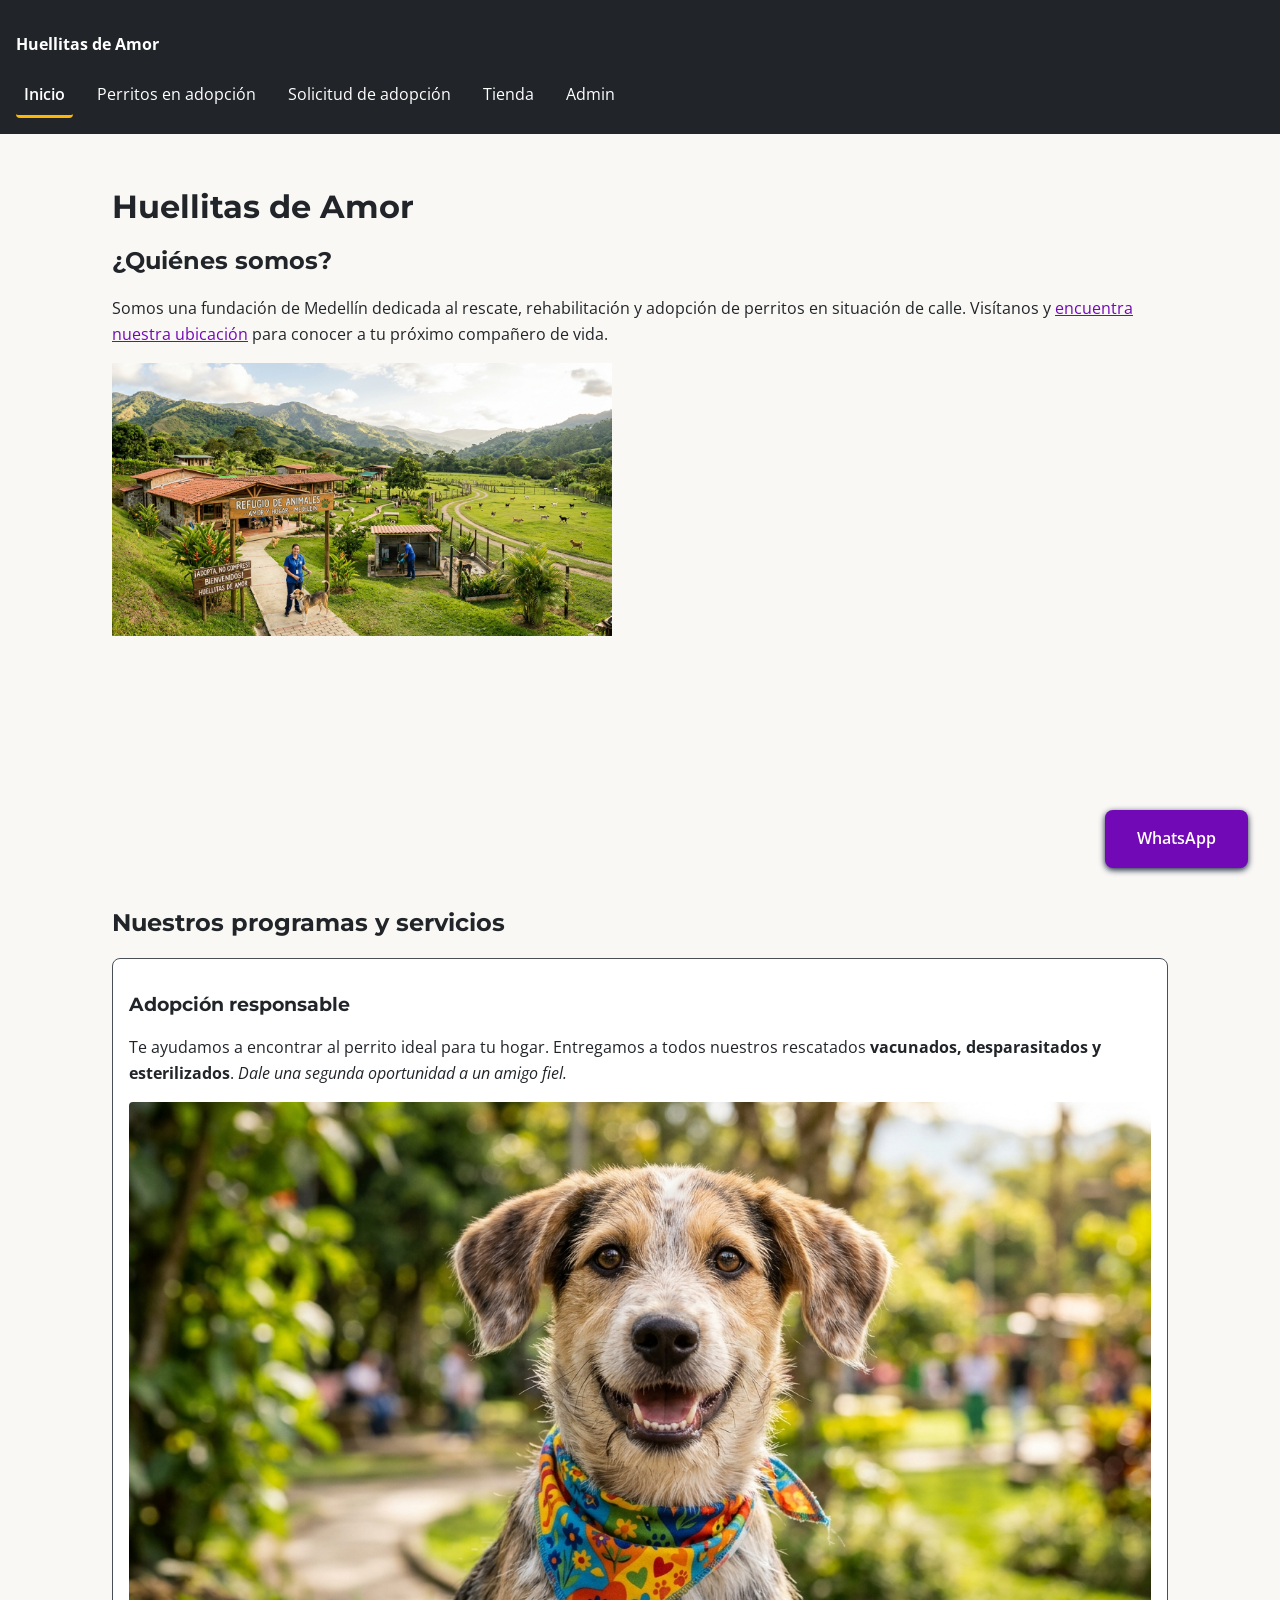
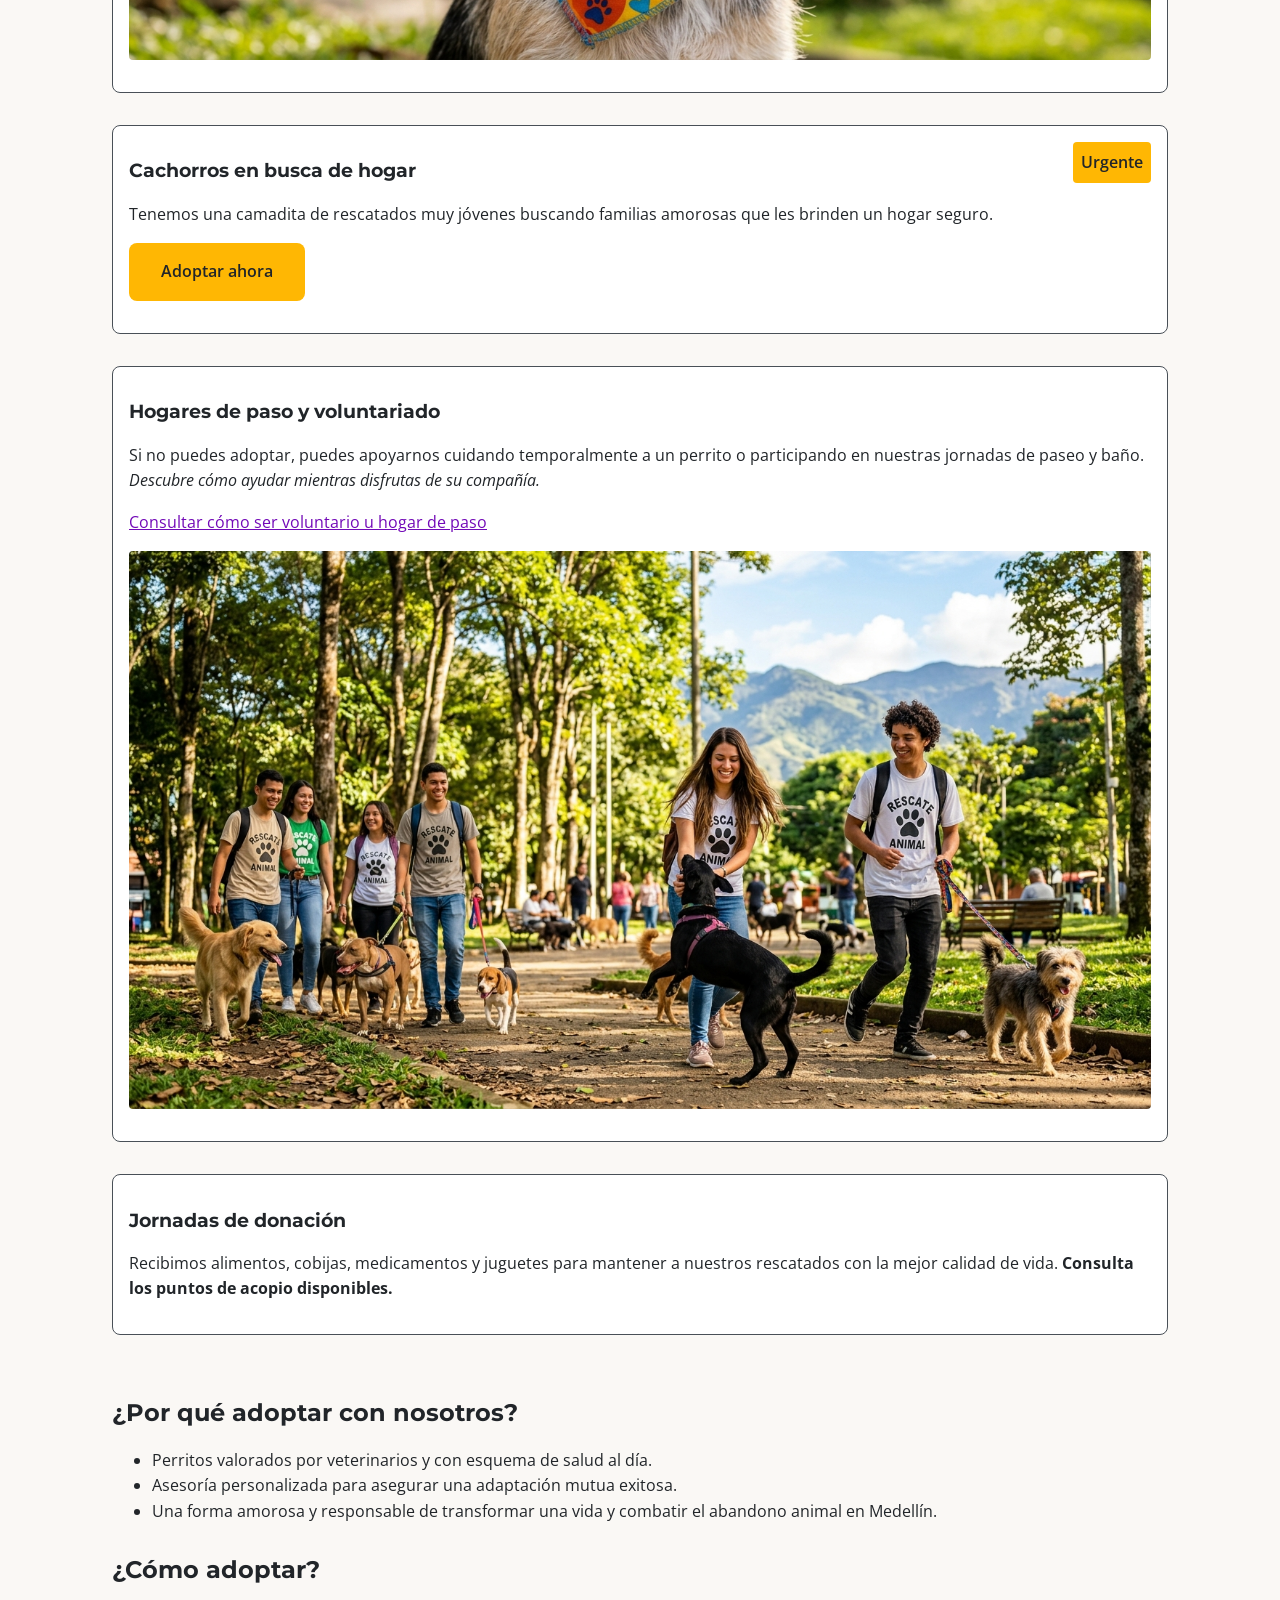
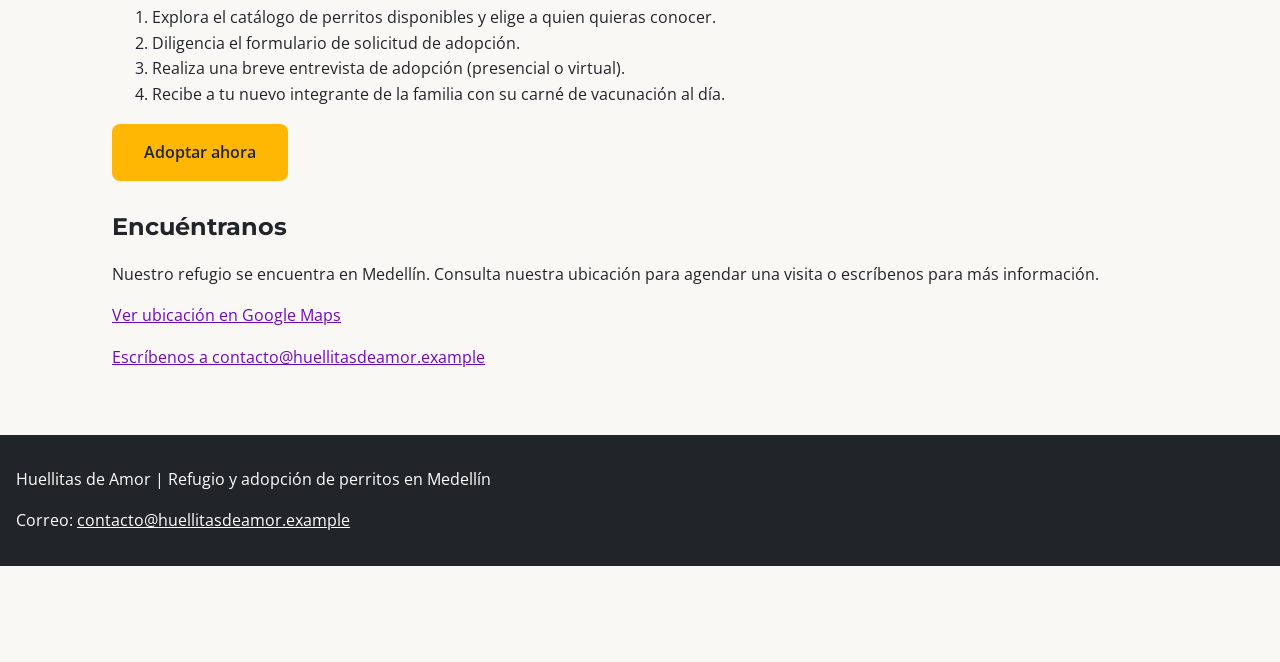
<file: Proyecto_final-main/frontend/index.html>
<!DOCTYPE html>
<html lang="es">
<head>
    <meta charset="UTF-8">
    <meta name="viewport" content="width=device-width, initial-scale=1.0">
    <meta name="description" content="Huellitas de Amor es un refugio en Medellín dedicado a la adopción y rescate de perritos. ¡Encuentra a tu nuevo amigo peludo hoy!">
    <title>Huellitas de Amor | Adopción de perritos en Medellín</title>

    <link rel="preconnect" href="https://fonts.googleapis.com">
    <link rel="preconnect" href="https://fonts.gstatic.com" crossorigin>
    <link href="https://fonts.googleapis.com/css2?family=Montserrat:wght@700&family=Open+Sans:wght@400;600&display=swap" rel="stylesheet">
    <link rel="stylesheet" href="css/styles.css">
</head>
<body>

    <header>
        <p><strong>Huellitas de Amor</strong></p>
        <nav aria-label="Navegación principal">
            <ul id="menu">
                <li><a href="index.html" class="activo" aria-current="page">Inicio</a></li>
                <li><a href="paginas/perritos.html">Perritos en adopción</a></li>
                <li><a href="paginas/adopcion.html">Solicitud de adopción</a></li>
                <li><a href="paginas/tienda.html">Tienda</a></li>
                <li><a href="paginas/login.html">Admin</a></li>
            </ul>
        </nav>
    </header>

    <main>
        <h1>Huellitas de Amor</h1>

        <section class="portada">
            <h2>¿Quiénes somos?</h2>
            <p>Somos una fundación de Medellín dedicada al rescate, rehabilitación y adopción de perritos en situación de calle. Visítanos y <a href="#encuentran">encuentra nuestra ubicación</a> para conocer a tu próximo compañero de vida.</p>

            <img src="img/portada.jpg"
                 alt="Perritos felices rescatados en el refugio Huellitas de Amor"
                 width="500">
        </section>

        <section>
            <h2>Nuestros programas y servicios</h2>

            <article class="tarjeta-servicio">
                <h3>Adopción responsable</h3>
                <p>Te ayudamos a encontrar al perrito ideal para tu hogar. Entregamos a todos nuestros rescatados <strong>vacunados, desparasitados y esterilizados</strong>. <em>Dale una segunda oportunidad a un amigo fiel.</em></p>

                <img src="img/perrito-adopcion.jpg"
                     alt="Perrito mestizo sonriendo listo para ser adoptado"
                     width="400">
            </article>

            <article class="tarjeta-servicio">
                <span class="etiqueta-nuevo">Urgente</span>

                <h3>Cachorros en busca de hogar</h3>

                <p>Tenemos una camadita de rescatados muy jóvenes buscando familias amorosas que les brinden un hogar seguro.</p>

                <p><a href="paginas/adopcion.html" class="btn-cta">Adoptar ahora</a></p>
            </article>

            <article class="tarjeta-servicio">
                <h3>Hogares de paso y voluntariado</h3>
                <p>Si no puedes adoptar, puedes apoyarnos cuidando temporalmente a un perrito o participando en nuestras jornadas de paseo y baño. <em>Descubre cómo ayudar mientras disfrutas de su compañía.</em></p>

                <p><a href="paginas/perritos.html#voluntariado">Consultar cómo ser voluntario u hogar de paso</a></p>

                <img src="img/voluntarios.jpg"
                     alt="Voluntarios paseando y jugando con perritos en un parque"
                     width="400">
            </article>

            <article class="tarjeta-servicio">
                <h3>Jornadas de donación</h3>
                <p>Recibimos alimentos, cobijas, medicamentos y juguetes para mantener a nuestros rescatados con la mejor calidad de vida. <strong>Consulta los puntos de acopio disponibles.</strong></p>
            </article>
        </section>

        <section>
            <h2>¿Por qué adoptar con nosotros?</h2>
            <ul>
                <li>Perritos valorados por veterinarios y con esquema de salud al día.</li>
                <li>Asesoría personalizada para asegurar una adaptación mutua exitosa.</li>
                <li>Una forma amorosa y responsable de transformar una vida y combatir el abandono animal en Medellín.</li>
            </ul>
        </section>

        <section>
            <h2>¿Cómo adoptar?</h2>
            <ol>
                <li>Explora el catálogo de perritos disponibles y elige a quien quieras conocer.</li>
                <li>Diligencia el formulario de solicitud de adopción.</li>
                <li>Realiza una breve entrevista de adopción (presencial o virtual).</li>
                <li>Recibe a tu nuevo integrante de la familia con su carné de vacunación al día.</li>
            </ol>
            <p><a href="paginas/adopcion.html" class="btn-cta">Adoptar ahora</a></p>
        </section>

        <section>
            <h2 id="encuentran">Encuéntranos</h2>
            <p>Nuestro refugio se encuentra en Medellín. Consulta nuestra ubicación para agendar una visita o escríbenos para más información.</p>

            <p>
                <a href="https://www.google.com/maps/search/?api=1&amp;query=Medellin%2C+Colombia"
                   target="_blank"
                   rel="noopener noreferrer">Ver ubicación en Google Maps</a>
            </p>

            <p><a href="mailto:contacto@huellitasdeamor.example">Escríbenos a contacto@huellitasdeamor.example</a></p>
        </section>
    </main>

    <footer>
        <p>Huellitas de Amor | Refugio y adopción de perritos en Medellín</p>
        <p>Correo: <a href="mailto:contacto@huellitasdeamor.example">contacto@huellitasdeamor.example</a></p>
    </footer>

    <a
    class="whatsapp-fijo"
    href="https://wa.me/573114231400"
    target="_blank"
    rel="noopener noreferrer"
    aria-label="Contactar por WhatsApp, se abre en otra pestaña">
    WhatsApp
    </a>

    <script src="js/main.js"></script>
</body>
</html>
</file>
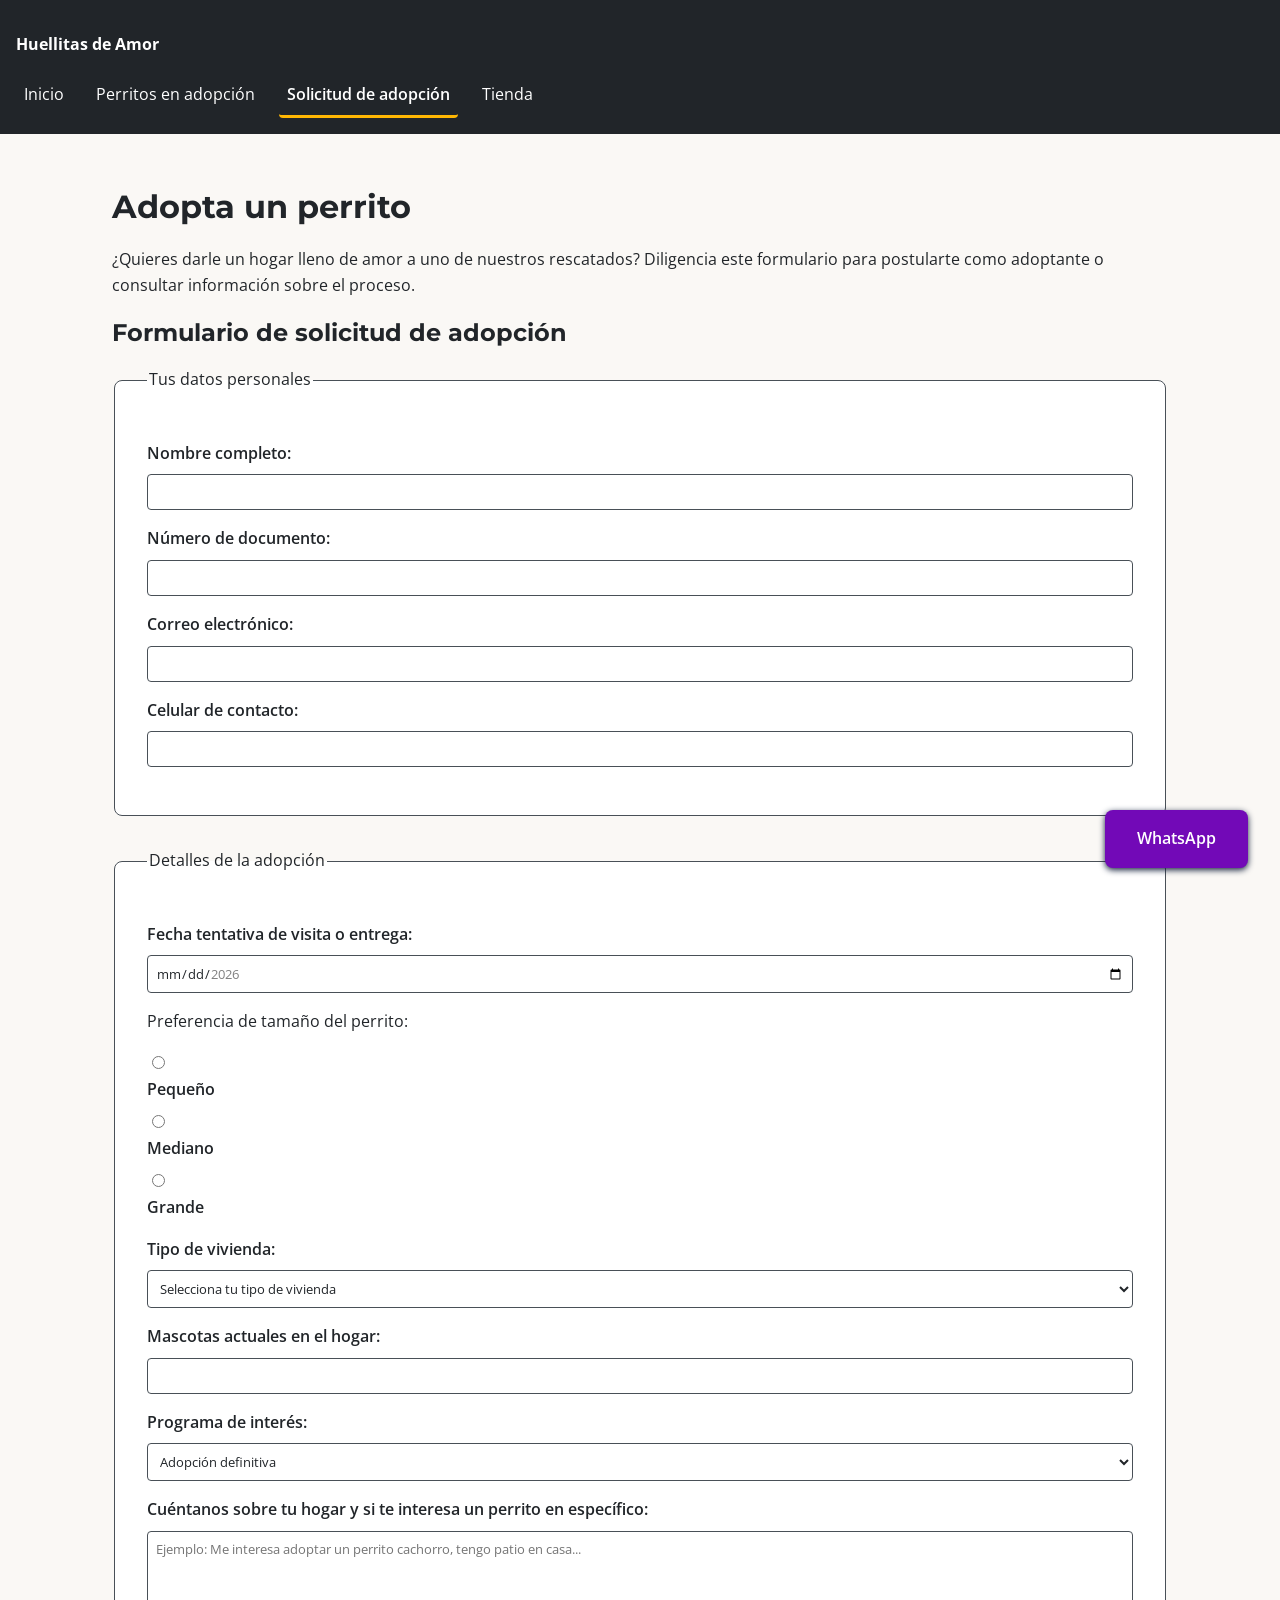
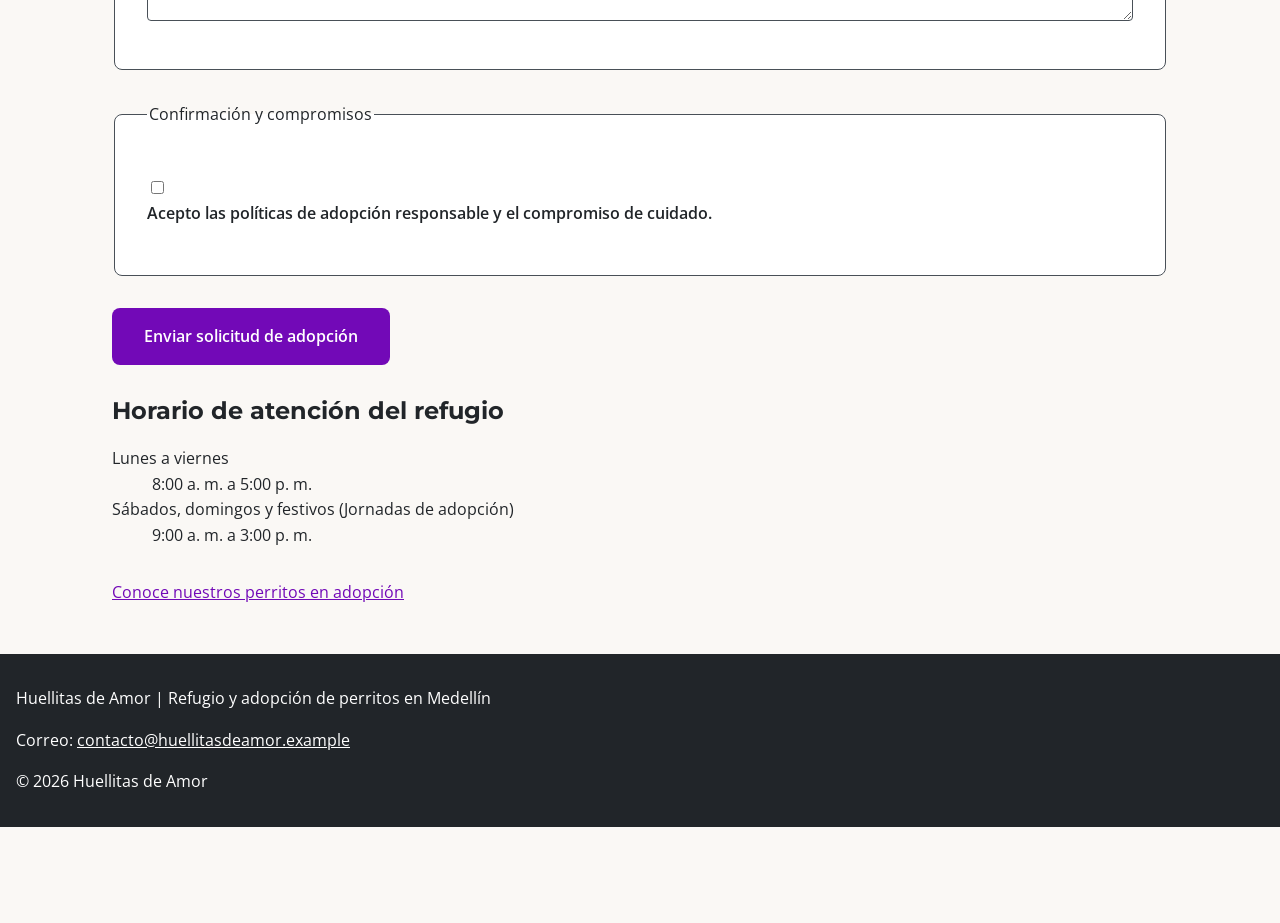
<file: Proyecto_final-main/frontend/paginas/adopcion.html>
<!DOCTYPE html>
<html lang="es">
<head>
    <meta charset="UTF-8">
    <meta name="viewport" content="width=device-width, initial-scale=1.0">
    <meta name="description" content="Diligencia el formulario de solicitud para adoptar un perrito en Huellitas de Amor en Medellín y conoce nuestros horarios de atención.">
    <title>Solicitud de Adopción | Huellitas de Amor</title>

    <link rel="preconnect" href="https://fonts.googleapis.com">
    <link rel="preconnect" href="https://fonts.gstatic.com" crossorigin>
    <link href="https://fonts.googleapis.com/css2?family=Montserrat:wght@700&family=Open+Sans:wght@400;600&display=swap" rel="stylesheet">
    <link rel="stylesheet" href="../css/styles.css">
</head>

<body>

    <header>
        <p><strong>Huellitas de Amor</strong></p>

        <nav aria-label="Navegación principal">
            <ul id="menu">
                <li><a href="../index.html">Inicio</a></li>
                <li><a href="perritos.html">Perritos en adopción</a></li>
                <li><a href="adopcion.html" class="activo" aria-current="page">Solicitud de adopción</a></li>
                <li><a href="tienda.html">Tienda</a></li>
            </ul>
        </nav>
    </header>

    <main>
        <h1>Adopta un perrito</h1>

        <p>¿Quieres darle un hogar lleno de amor a uno de nuestros rescatados? Diligencia este formulario para postularte como adoptante o consultar información sobre el proceso.</p>

        <section>
            <h2>Formulario de solicitud de adopción</h2>

            <form action="adopcion.html" method="post">

                <fieldset>
                    <legend>Tus datos personales</legend>

                    <p>
                        <label for="nombre">Nombre completo:</label>
                        <input type="text" id="nombre" name="nombre"
                            minlength="3" required>
                    </p>

                    <p>
                        <label for="documento">Número de documento:</label>
                        <input type="text" id="documento" name="documento"
                            pattern="[0-9]{6,10}"
                            title="Ingresa entre 6 y 10 números, sin puntos ni espacios."
                            required>
                    </p>

                    <p>
                        <label for="correo">Correo electrónico:</label>
                        <input type="email" id="correo" name="correo"
                            required>
                    </p>

                    <p>
                        <label for="celular">Celular de contacto:</label>
                        <input type="tel" id="celular" name="celular"
                            pattern="3[0-9]{9}"
                            title="Ingresa 10 dígitos y comienza por 3. Ejemplo: 3001234567."
                            required>
                    </p>
                </fieldset>

                <fieldset>
                    <legend>Detalles de la adopción</legend>

                    <p>
                        <label for="fecha">Fecha tentativa de visita o entrega:</label>
                        <input type="date" id="fecha" name="fecha"
                            min="2026-11-01"
                            max="2026-12-31"
                            required>
                    </p>

                    <p>Preferencia de tamaño del perrito:</p>

                    <input type="radio" id="pequeno" name="tamano"
                        value="pequeno" required>
                    <label for="pequeno">Pequeño</label>

                    <input type="radio" id="mediano" name="tamano"
                        value="mediano">
                    <label for="mediano">Mediano</label>

                    <input type="radio" id="grande" name="tamano"
                        value="grande">
                    <label for="grande">Grande</label>

                    <p>
                        <label for="tipo_vivienda">Tipo de vivienda:</label>
                        <select id="tipo_vivienda" name="tipo_vivienda" required>
                            <option value="">Selecciona tu tipo de vivienda</option>
                            <option value="apartamento">Apartamento</option>
                            <option value="casa">Casa con patio/jardín</option>
                            <option value="finca">Finca / Casa campestre</option>
                        </select>
                    </p>

                    <p>
                        <label for="cantidad_mascotas">Mascotas actuales en el hogar:</label>
                        <input type="number" id="cantidad_mascotas" name="cantidad_mascotas"
                            min="0" max="6" step="1" required>
                    </p>

                    <p>
                        <label for="programa">Programa de interés:</label>
                        <select id="programa" name="programa" required>
                            <option value="adopcion_definitiva">Adopción definitiva</option>
                            <option value="hogar_paso">Hogar de paso (temporal)</option>
                            <option value="voluntariado">Voluntariado de paseos/cuidados</option>
                            <option value="padrino">Padrino de manutención</option>
                        </select>
                    </p>

                    <p>
                        <label for="comentarios">Cuéntanos sobre tu hogar y si te interesa un perrito en específico:</label>
                        <textarea id="comentarios" name="comentarios"
                            rows="4" cols="40"
                            maxlength="300"
                            placeholder="Ejemplo: Me interesa adoptar un perrito cachorro, tengo patio en casa..."></textarea>
                    </p>
                </fieldset>

                <fieldset>
                    <legend>Confirmación y compromisos</legend>

                    <p>
                        <input type="checkbox" id="politicas"
                            name="politicas" value="aceptadas" required>
                        <label for="politicas">
                            Acepto las políticas de adopción responsable y el compromiso de cuidado.
                        </label>
                    </p>
                </fieldset>

                <button type="submit">Enviar solicitud de adopción</button>

            </form>

        </section>

        <section>
            <h2>Horario de atención del refugio</h2>

            <dl>
                <dt>Lunes a viernes</dt>
                <dd>8:00 a. m. a 5:00 p. m.</dd>

                <dt>Sábados, domingos y festivos (Jornadas de adopción)</dt>
                <dd>9:00 a. m. a 3:00 p. m.</dd>
            </dl>
        </section>

        <p><a href="perritos.html">Conoce nuestros perritos en adopción</a></p>
    </main>

    <footer>
        <p>Huellitas de Amor | Refugio y adopción de perritos en Medellín</p>
        <p>Correo: <a href="mailto:contacto@huellitasdeamor.example">contacto@huellitasdeamor.example</a></p>
        <p>© 2026 Huellitas de Amor</p>
    </footer>

    <a
    class="whatsapp-fijo"
    href="https://wa.me/573114231400"
    target="_blank"
    rel="noopener noreferrer"
    aria-label="Contactar por WhatsApp, se abre en otra pestaña">
    WhatsApp
    </a>
    
    <script src="../js/main.js"></script>
</body>
</html>
</file>
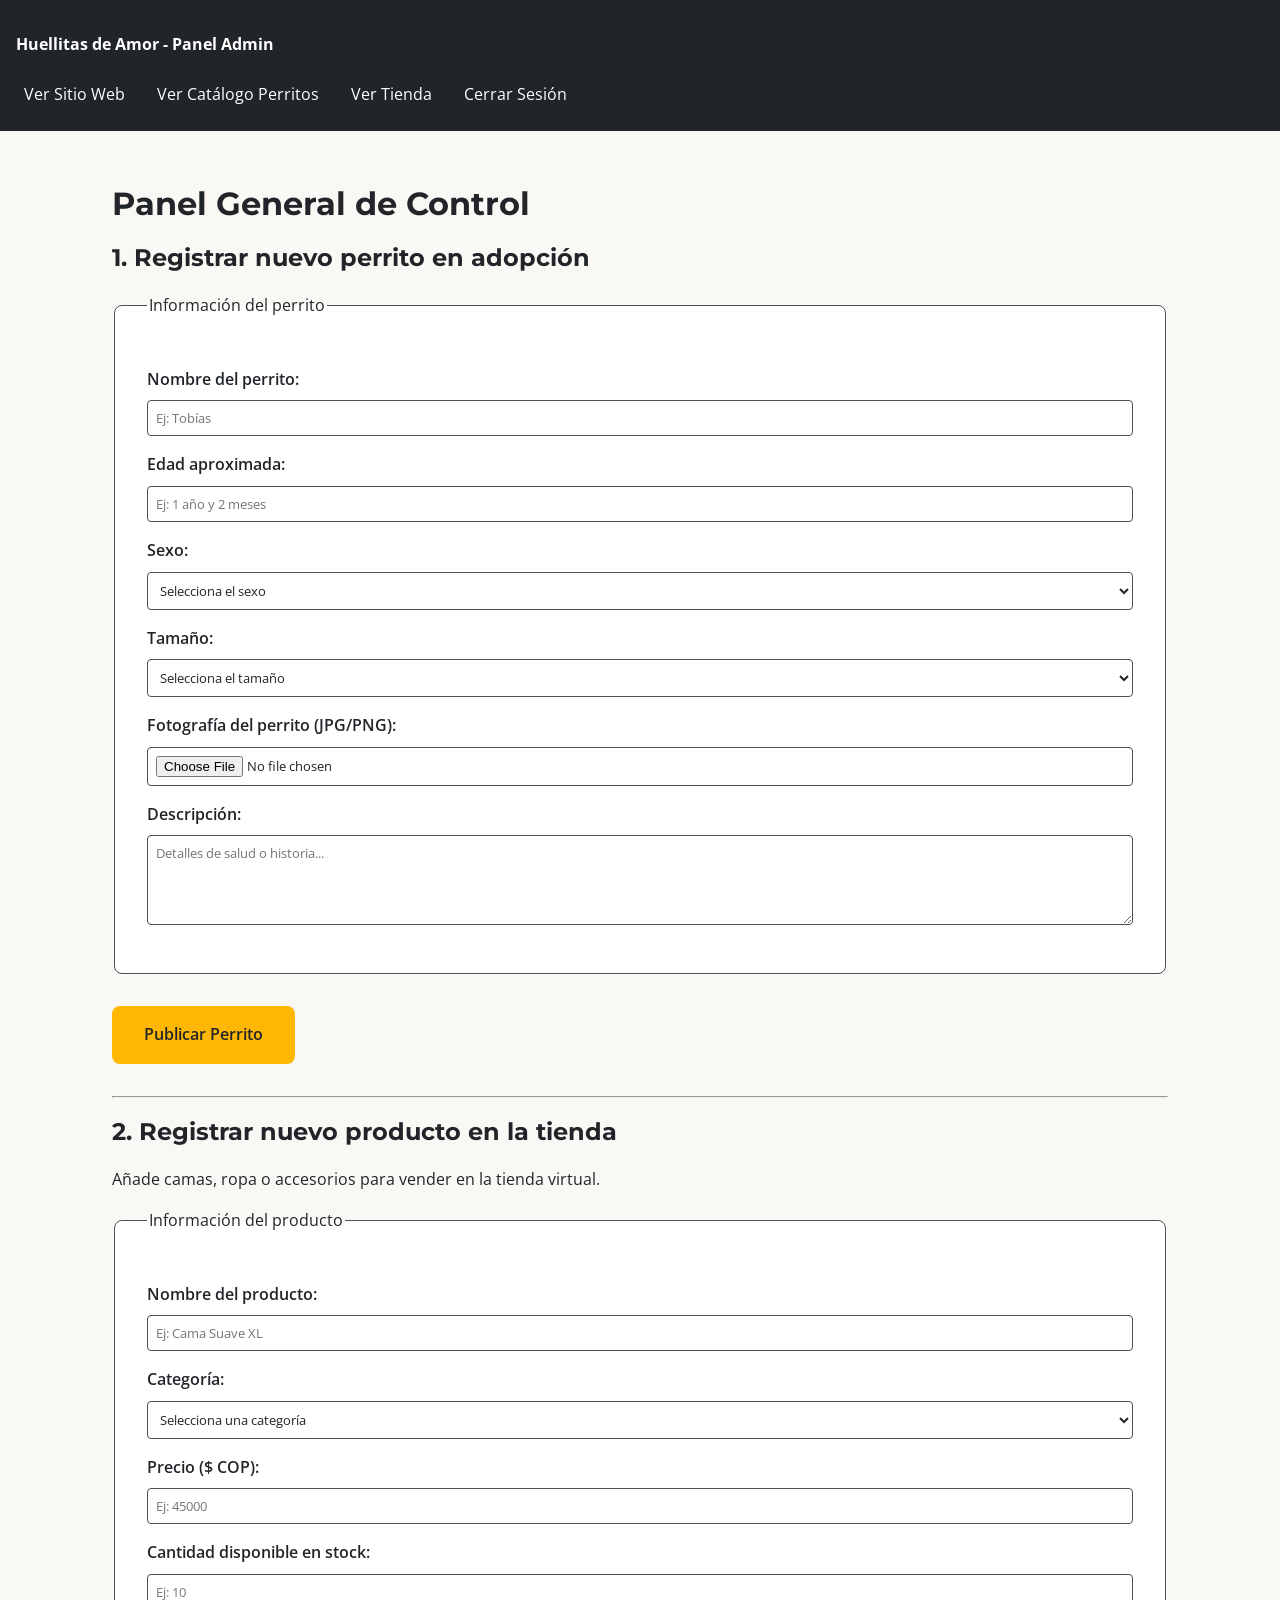
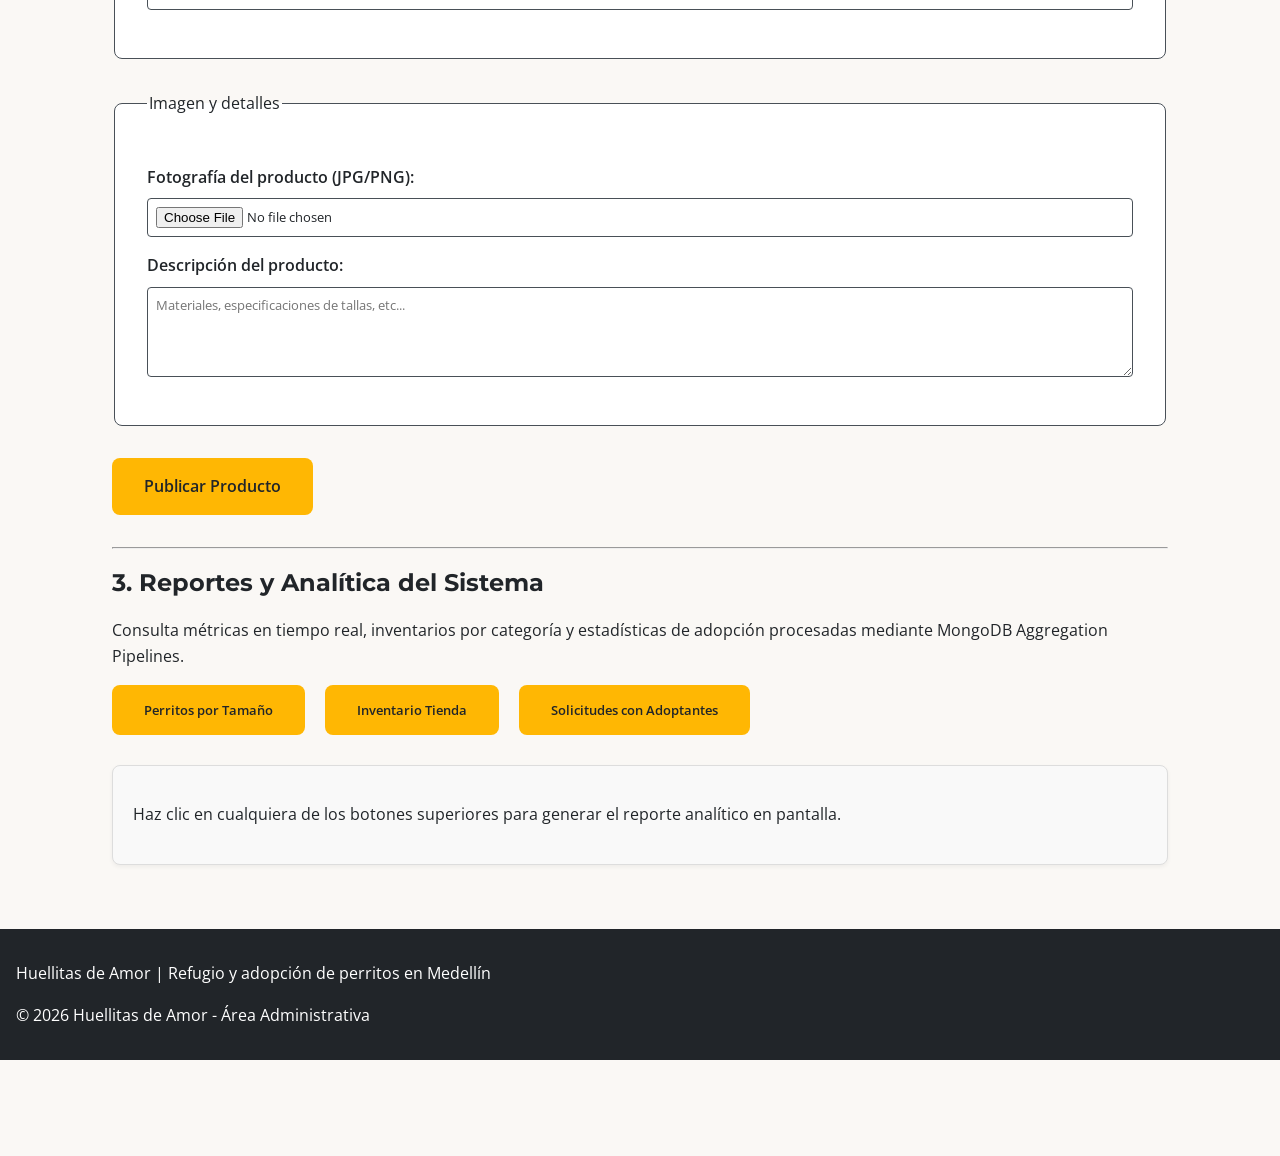
<file: Proyecto_final-main/frontend/paginas/dashboard-admin.html>
<!DOCTYPE html>
<html lang="es">
<head>
    <meta charset="UTF-8">
    <meta name="viewport" content="width=device-width, initial-scale=1.0">
    <meta name="description" content="Panel privado de administración para añadir nuevos rescatados y productos en Huellitas de Amor.">
    <title>Panel Administrador | Huellitas de Amor</title>

    <link rel="preconnect" href="https://fonts.googleapis.com">
    <link rel="preconnect" href="https://fonts.gstatic.com" crossorigin>
    <link href="https://fonts.googleapis.com/css2?family=Montserrat:wght@700&family=Open+Sans:wght@400;600&display=swap" rel="stylesheet">
    <link rel="stylesheet" href="../css/styles.css">
</head>

<body>

    <header>
        <p><strong>Huellitas de Amor - Panel Admin</strong></p>

        <nav aria-label="Navegación de administración">
            <ul id="menu">
                <li><a href="../index.html">Ver Sitio Web</a></li>
                <li><a href="perritos.html">Ver Catálogo Perritos</a></li>
                <li><a href="tienda.html">Ver Tienda</a></li>
                <li><a href="login.html" class="btn-cerrar">Cerrar Sesión</a></li>
            </ul>
        </nav>
    </header>

    <main>
        <h1>Panel General de Control</h1>

        <!-- SECCIÓN 1: Agregar Perrito -->
        <section class="seccion-gestion">
            <h2>1. Registrar nuevo perrito en adopción</h2>

            <form id="form-perrito" enctype="multipart/form-data" class="form-admin">
                <fieldset>
                    <legend>Información del perrito</legend>

                    <p>
                        <label for="nombre_perrito">Nombre del perrito:</label>
                        <input type="text" id="nombre_perrito" name="nombre_perrito" placeholder="Ej: Tobías" required>
                    </p>

                    <p>
                        <label for="edad_perrito">Edad aproximada:</label>
                        <input type="text" id="edad_perrito" name="edad_perrito" placeholder="Ej: 1 año y 2 meses" required>
                    </p>

                    <p>
                        <label for="sexo_perrito">Sexo:</label>
                        <select id="sexo_perrito" name="sexo_perrito" required>
                            <option value="">Selecciona el sexo</option>
                            <option value="Macho">Macho</option>
                            <option value="Hembra">Hembra</option>
                        </select>
                    </p>

                    <p>
                        <label for="tamano_perrito">Tamaño:</label>
                        <select id="tamano_perrito" name="tamano_perrito" required>
                            <option value="">Selecciona el tamaño</option>
                            <option value="Pequeño">Pequeño</option>
                            <option value="Mediano">Mediano</option>
                            <option value="Grande">Grande</option>
                        </select>
                    </p>

                    <p>
                        <label for="foto_perrito">Fotografía del perrito (JPG/PNG):</label>
                        <input type="file" id="foto_perrito" name="foto_perrito" accept="image/png, image/jpeg" required>
                    </p>

                    <p>
                        <label for="descripcion_perrito">Descripción:</label>
                        <textarea id="descripcion_perrito" name="descripcion_perrito" rows="4" cols="40" placeholder="Detalles de salud o historia..." required></textarea>
                    </p>
                </fieldset>

                <button type="submit" class="btn-cta">Publicar Perrito</button>
            </form>
        </section>

        <hr>

        <!-- SECCIÓN 2: Agregar Producto -->
        <section class="seccion-gestion">
            <h2>2. Registrar nuevo producto en la tienda</h2>
            <p>Añade camas, ropa o accesorios para vender en la tienda virtual.</p>

            <form id="form-producto" enctype="multipart/form-data" class="form-admin">
                <fieldset>
                    <legend>Información del producto</legend>

                    <p>
                        <label for="nombre_producto">Nombre del producto:</label>
                        <input type="text" id="nombre_producto" name="nombre_producto" placeholder="Ej: Cama Suave XL" required>
                    </p>

                    <p>
                        <label for="categoria_producto">Categoría:</label>
                        <select id="categoria_producto" name="categoria_producto" required>
                            <option value="">Selecciona una categoría</option>
                            <option value="Camas">Camas</option>
                            <option value="Ropa">Ropa</option>
                            <option value="Accesorios">Accesorios</option>
                            <option value="Juguetes">Juguetes</option>
                            <option value="Alimento">Alimento / Snacks</option>
                        </select>
                    </p>

                    <p>
                        <label for="precio_producto">Precio ($ COP):</label>
                        <input type="number" id="precio_producto" name="precio_producto" min="1000" step="500" placeholder="Ej: 45000" required>
                    </p>

                    <p>
                        <label for="stock_producto">Cantidad disponible en stock:</label>
                        <input type="number" id="stock_producto" name="stock_producto" min="1" max="100" placeholder="Ej: 10" required>
                    </p>
                </fieldset>

                <fieldset>
                    <legend>Imagen y detalles</legend>

                    <p>
                        <label for="foto_producto">Fotografía del producto (JPG/PNG):</label>
                        <input type="file" id="foto_producto" name="foto_producto" accept="image/png, image/jpeg" required>
                    </p>

                    <p>
                        <label for="descripcion_producto">Descripción del producto:</label>
                        <textarea id="descripcion_producto" name="descripcion_producto" rows="4" cols="40" maxlength="300" placeholder="Materiales, especificaciones de tallas, etc..." required></textarea>
                    </p>
                </fieldset>

                <button type="submit" class="btn-cta">Publicar Producto</button>
            </form>
        </section>

        <hr>

        <!-- SECCIÓN 3: Reportes y Analítica Avanzada -->
        <section class="seccion-gestion">
            <h2>3. Reportes y Analítica del Sistema</h2>
            <p>Consulta métricas en tiempo real, inventarios por categoría y estadísticas de adopción procesadas mediante MongoDB Aggregation Pipelines.</p>

            <div class="botones-reportes" style="margin-bottom: 20px;">
                <button type="button" id="btn-rep-perritos" class="btn-cta" style="margin-right: 10px; margin-bottom: 10px;">Perritos por Tamaño</button>
                <button type="button" id="btn-rep-tienda" class="btn-cta" style="margin-right: 10px; margin-bottom: 10px;">Inventario Tienda</button>
                <button type="button" id="btn-rep-solicitudes" class="btn-cta" style="margin-bottom: 10px;">Solicitudes con Adoptantes</button>
            </div>

            <div id="contenedor-resultados-reporte" class="resultado-reportes-box" style="background: #f9f9f9; padding: 20px; border-radius: 8px; border: 1px solid #ddd; min-height: 100px;">
                <p>Haz clic en cualquiera de los botones superiores para generar el reporte analítico en pantalla.</p>
            </div>
        </section>

    </main>

    <footer>
        <p>Huellitas de Amor | Refugio y adopción de perritos en Medellín</p>
        <p>&copy; 2026 Huellitas de Amor - Área Administrativa</p>
    </footer>

    <script src="../js/main.js"></script>
</body>
</html>
</file>
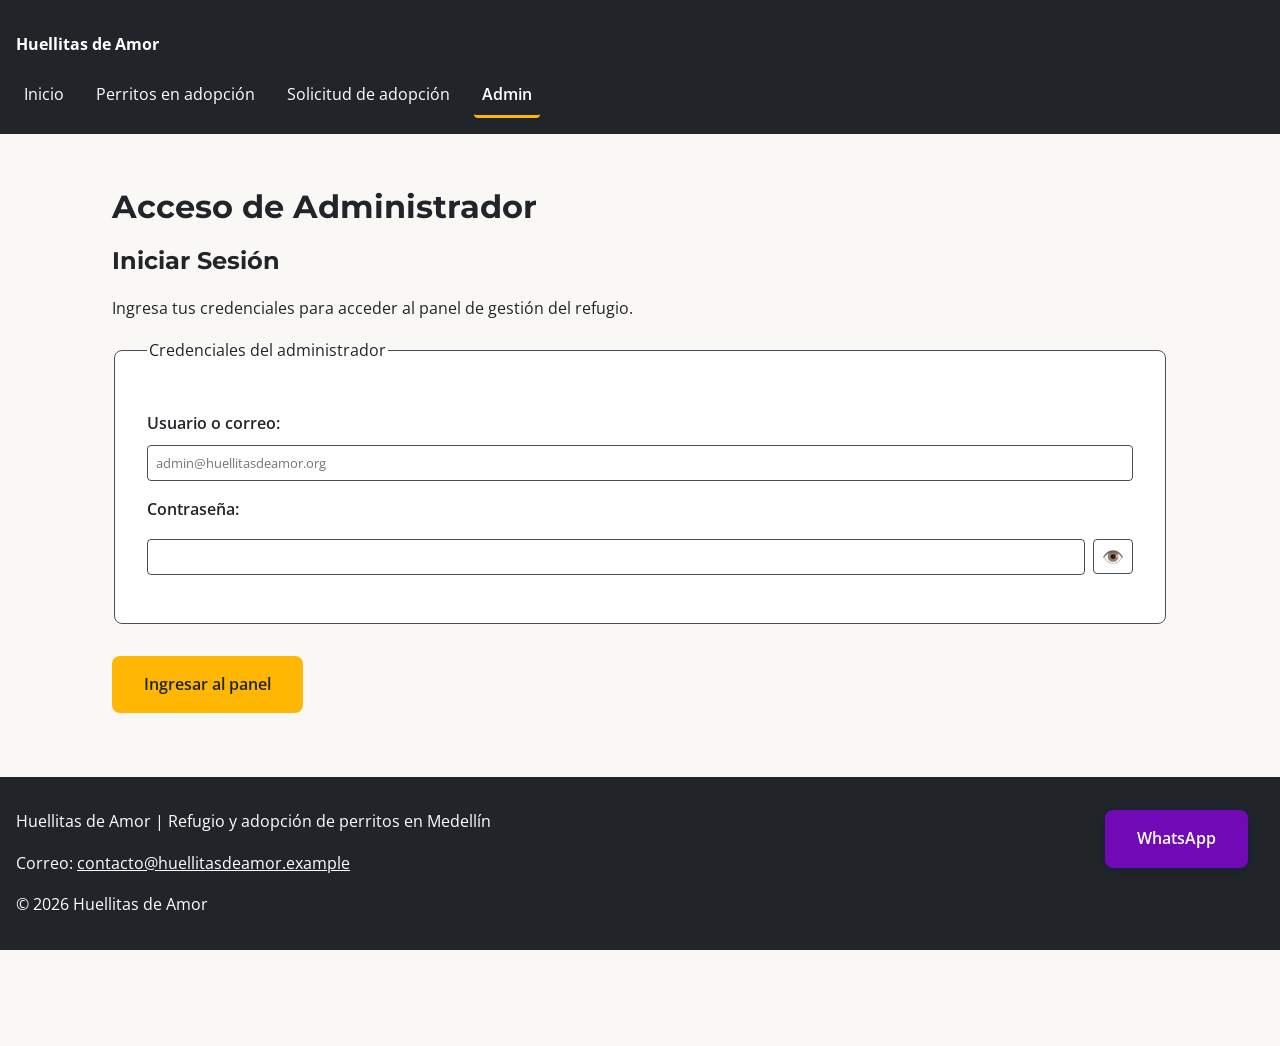
<file: Proyecto_final-main/frontend/paginas/login.html>
<!DOCTYPE html>
<html lang="es">
<head>
    <meta charset="UTF-8">
    <meta name="viewport" content="width=device-width, initial-scale=1.0">
    <meta name="description" content="Acceso al panel de administración de Huellitas de Amor.">
    <title>Iniciar Sesión Admin | Huellitas de Amor</title>

    <link rel="preconnect" href="https://fonts.googleapis.com">
    <link rel="preconnect" href="https://fonts.gstatic.com" crossorigin>
    <link href="https://fonts.googleapis.com/css2?family=Montserrat:wght@700&family=Open+Sans:wght@400;600&display=swap" rel="stylesheet">
    <link rel="stylesheet" href="../css/styles.css">
</head>

<body>

    <header>
        <p><strong>Huellitas de Amor</strong></p>

        <nav aria-label="Navegación principal">
            <ul id="menu">
                <li><a href="../index.html">Inicio</a></li>
                <li><a href="perritos.html">Perritos en adopción</a></li>
                <li><a href="adopcion.html">Solicitud de adopción</a></li>
                <li><a href="login.html" class="activo" aria-current="page">Admin</a></li>
            </ul>
        </nav>
    </header>

    <main>
        <h1>Acceso de Administrador</h1>

        <section class="seccion-login">
            <h2>Iniciar Sesión</h2>
            <p>Ingresa tus credenciales para acceder al panel de gestión del refugio.</p>

            <!-- Al enviar este formulario redirige a la página privada del panel admin -->
            <form id="form-login-admin" class="form-admin">
                <fieldset>
                    <legend>Credenciales del administrador</legend>

                    <p>
                        <label for="usuario">Usuario o correo:</label>
                        <input type="text" id="usuario" name="usuario" 
                            placeholder="admin@huellitasdeamor.org" required>
                    </p>

                    <p class="contenedor-password">
                        <label for="password">Contraseña:</label>
                        <div class="campo-password-group">
                            <input type="password" id="password" name="password" minlength="6" required>
                            <button type="button" id="btn-toggle-password" class="btn-toggle-eye" aria-label="Mostrar contraseña">
                                👁️
                            </button>
                        </div>
                    </p>
                </fieldset>

                <button type="submit" class="btn-cta">Ingresar al panel</button>
            </form>
        </section>
    </main>

    <footer>
        <p>Huellitas de Amor | Refugio y adopción de perritos en Medellín</p>
        <p>Correo: <a href="mailto:contacto@huellitasdeamor.example">contacto@huellitasdeamor.example</a></p>
        <p>&copy; 2026 Huellitas de Amor</p>
    </footer>

    <a
    class="whatsapp-fijo"
    href="https://wa.me/573114231400"
    target="_blank"
    rel="noopener noreferrer"
    aria-label="Contactar por WhatsApp, se abre en otra pestaña">
    WhatsApp
    </a>

    <script src="../js/main.js"></script>
</body>
</html>
</file>
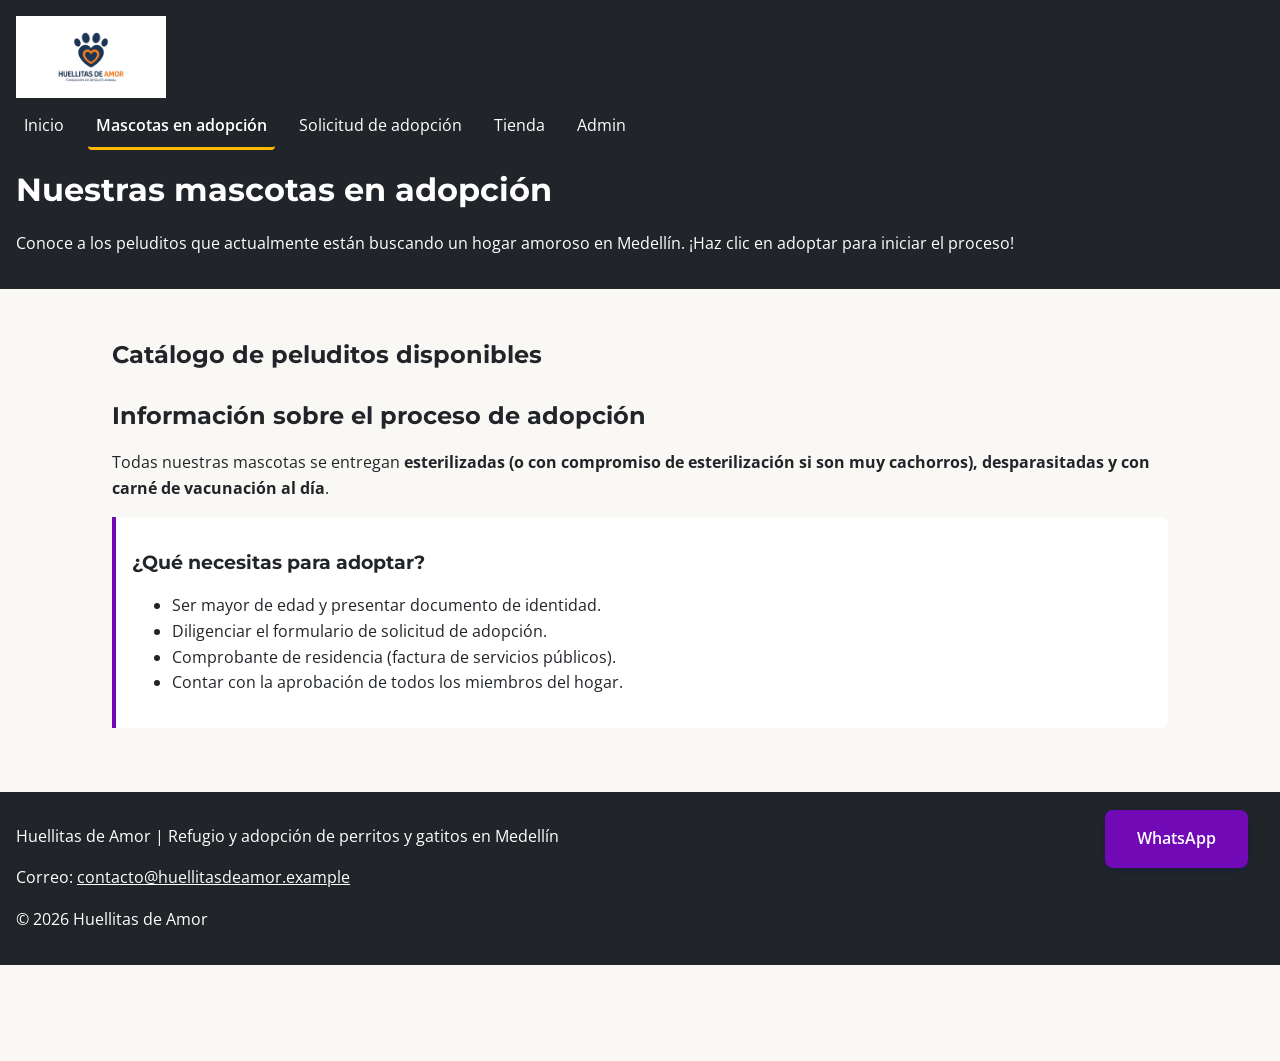
<file: Proyecto_final-main/frontend/paginas/perritos.html>
<!DOCTYPE html>
<html lang="es">
<head>
    <meta charset="UTF-8">
    <meta name="viewport" content="width=device-width, initial-scale=1.0">
    <meta name="description" content="Explora nuestro catálogo de perritos y gatitos disponibles para adopción en Huellitas de Amor en Medellín. Encuentra a tu nuevo compañero ideal.">
    <title>Mascotas en Adopción | Huellitas de Amor</title>

    <link rel="preconnect" href="https://fonts.googleapis.com">
    <link rel="preconnect" href="https://fonts.gstatic.com" crossorigin>
    <link href="https://fonts.googleapis.com/css2?family=Montserrat:wght@700&family=Open+Sans:wght@400;600&display=swap" rel="stylesheet">
    <link rel="stylesheet" href="../css/styles.css">
</head>

<body>

    <header>
        <img src="../img/logo.jpg"
             alt="Logo de Huellitas de Amor"
             width="150">

        <nav aria-label="Navegación principal">
            <ul id="menu">
                <li><a href="../index.html">Inicio</a></li>
                <li><a href="perritos.html" class="activo" aria-current="page">Mascotas en adopción</a></li>
                <li><a href="adopcion.html">Solicitud de adopción</a></li>
                <li><a href="tienda.html">Tienda</a></li>
                <li><a href="login.html">Admin</a></li>
            </ul>
        </nav>

        <h1>Nuestras mascotas en adopción</h1>

        <p>Conoce a los peluditos que actualmente están buscando un hogar amoroso en Medellín. ¡Haz clic en adoptar para iniciar el proceso!</p>
    </header>

    <main>

        <section class="catalogo-perritos">
            <h2>Catálogo de peluditos disponibles</h2>

            <!-- CONTENEDOR DINÁMICO: JavaScript inyectará aquí los perritos de MongoDB -->
            <div id="contenedor-perritos">
                <!-- Se cargará automáticamente al iniciar -->
            </div>

        </section>

        <section id="informacion-adopcion">
            <h2>Información sobre el proceso de adopción</h2>

            <p>Todas nuestras mascotas se entregan <strong>esterilizadas (o con compromiso de esterilización si son muy cachorros), desparasitadas y con carné de vacunación al día</strong>.</p>

            <aside>
                <h3>¿Qué necesitas para adoptar?</h3>

                <ul>
                    <li>Ser mayor de edad y presentar documento de identidad.</li>
                    <li>Diligenciar el formulario de solicitud de adopción.</li>
                    <li>Comprobante de residencia (factura de servicios públicos).</li>
                    <li>Contar con la aprobación de todos los miembros del hogar.</li>
                </ul>
            </aside>
        </section>

    </main>

    <footer>
        <p>Huellitas de Amor | Refugio y adopción de perritos y gatitos en Medellín</p>
        <p>Correo: <a href="mailto:contacto@huellitasdeamor.example">contacto@huellitasdeamor.example</a></p>
        <p>&copy; 2026 Huellitas de Amor</p>
    </footer>

    <a
    class="whatsapp-fijo"
    href="https://wa.me/573114231400"
    target="_blank"
    rel="noopener noreferrer"
    aria-label="Contactar por WhatsApp, se abre en otra pestaña">
    WhatsApp
    </a>

    <script src="../js/main.js"></script>
</body>
</html>
</file>
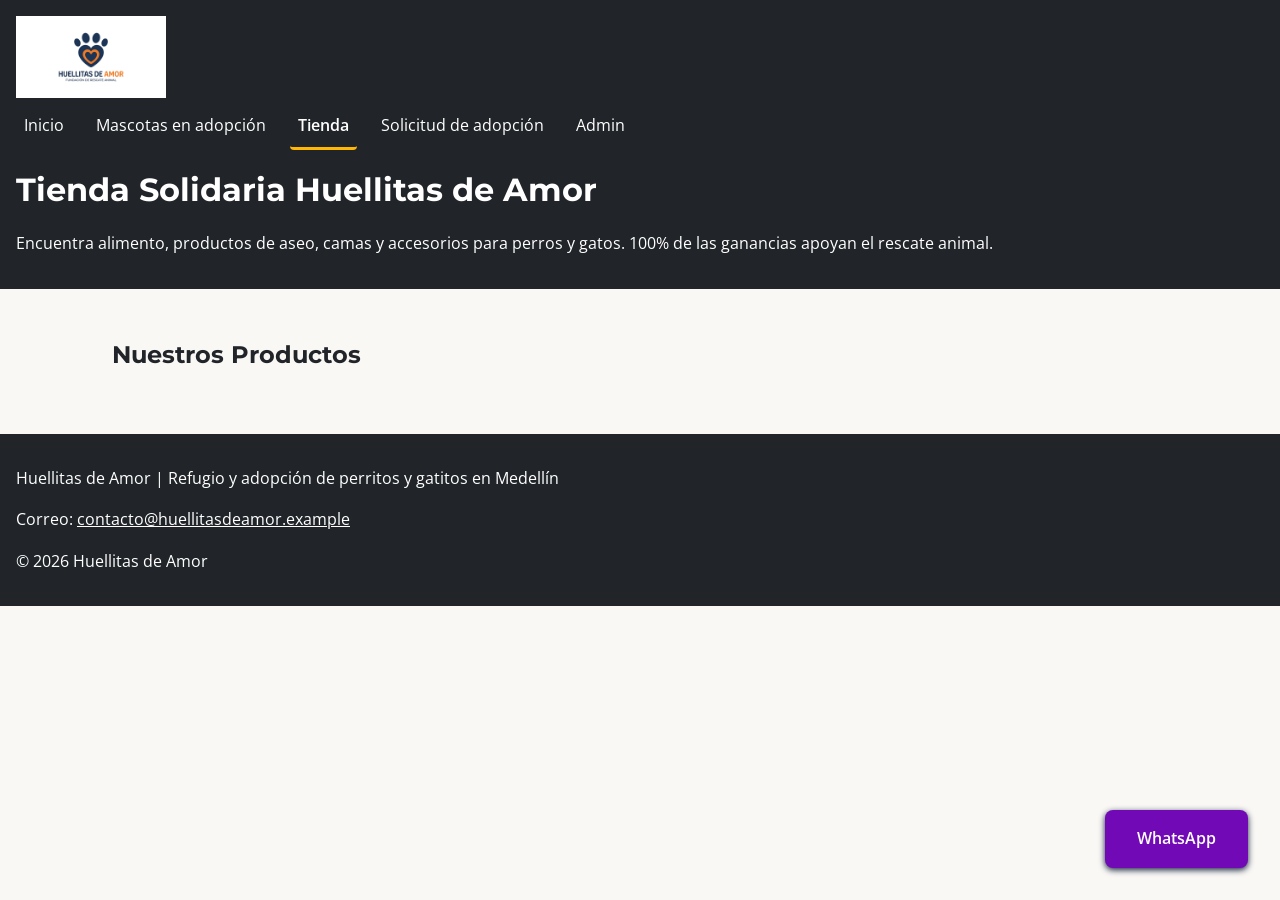
<file: Proyecto_final-main/frontend/paginas/tienda.html>
<!DOCTYPE html>
<html lang="es">
<head>
    <meta charset="UTF-8">
    <meta name="viewport" content="width=device-width, initial-scale=1.0">
    <meta name="description" content="Encuentra comida, artículos de aseo, camas y accesorios para perros y gatos en Huellitas de Amor. Todas las compras apoyan nuestro refugio en Medellín.">
    <title>Tienda Solidaria | Huellitas de Amor</title>

    <link rel="preconnect" href="https://fonts.googleapis.com">
    <link rel="preconnect" href="https://fonts.gstatic.com" crossorigin>
    <link href="https://fonts.googleapis.com/css2?family=Montserrat:wght@700&family=Open+Sans:wght@400;600&display=swap" rel="stylesheet">
    <link rel="stylesheet" href="../css/styles.css">
</head>

<body>

    <header>
        <img src="../img/logo.jpg"
             alt="Logo de Huellitas de Amor"
             width="150">

        <nav aria-label="Navegación principal">
            <ul id="menu">
                <li><a href="../index.html">Inicio</a></li>
                <li><a href="perritos.html">Mascotas en adopción</a></li>
                <li><a href="tienda.html" class="activo" aria-current="page">Tienda</a></li>
                <li><a href="adopcion.html">Solicitud de adopción</a></li>
                <li><a href="login.html">Admin</a></li>
            </ul>
        </nav>

        <h1>Tienda Solidaria Huellitas de Amor</h1>
        <p>Encuentra alimento, productos de aseo, camas y accesorios para perros y gatos. 100% de las ganancias apoyan el rescate animal.</p>
    </header>

    <main>

        <section class="catalogo-productos">
            <h2>Nuestros Productos</h2>

            <!-- CONTENEDOR DINÁMICO: JavaScript inyectará aquí los productos de MongoDB -->
            <div id="contenedor-tienda" class="grid-catalogo">
                <!-- Se cargará automáticamente desde el backend -->
            </div>

        </section>

    </main>

    <footer>
        <p>Huellitas de Amor | Refugio y adopción de perritos y gatitos en Medellín</p>
        <p>Correo: <a href="mailto:contacto@huellitasdeamor.example">contacto@huellitasdeamor.example</a></p>
        <p>&copy; 2026 Huellitas de Amor</p>
    </footer>

    <a
    class="whatsapp-fijo"
    href="https://wa.me/573114231400"
    target="_blank"
    rel="noopener noreferrer"
    aria-label="Contactar por WhatsApp, se abre en otra pestaña">
    WhatsApp
    </a>

    <script src="../js/main.js"></script>
</body>
</html>
</file>
<file: Proyecto_final-main/frontend/css/styles.css>
:root {
  --color-verde-ruta: #7209B7;       /* Púrpura moderno / Enlaces y detalles */
  --color-naranja-pedal: #FFB703;    /* Amarillo/Dorado vibrante / Botones destacados */
  --color-azul-noche: #212529;       /* Negro grafito / Textos principales */
  --color-crema: #FAF8F5;            /* Crema suave de fondo */
  --color-gris-asfalto: #495057;     /* Gris medio para bordes */
  --color-blanco: #FFFFFF;

  --fuente-titulos: "Montserrat", Arial, sans-serif;
  --fuente-texto: "Open Sans", Arial, sans-serif;

  --espaciado-pequeno: 0.5rem;
  --espaciado-mediano: 1rem;
  --espaciado-grande: 2rem;
}

* {
  box-sizing: border-box;
}

body {
  margin: 0;
  font-family: var(--fuente-texto);
  font-weight: 400;
  color: var(--color-azul-noche);
  background-color: var(--color-crema);
  line-height: 1.6;
  padding-bottom: 6rem;
}

h1, h2, h3, h4, h5, h6 {
  font-family: var(--fuente-titulos);
  font-weight: 700;
  line-height: 1.2;
}

p, li, label {
  line-height: 1.6;
}

header, footer {
  background-color: var(--color-azul-noche);
  color: var(--color-blanco);
  padding: var(--espaciado-mediano);
}

header h1, footer h1, footer h2, footer h3 {
  color: var(--color-blanco);
}

header a, footer a {
  color: var(--color-blanco);
}

#menu {
  display: flex;
  flex-direction: row;
  flex-wrap: wrap;
  gap: var(--espaciado-mediano);
  list-style: none;
  padding: 0;
  margin: 0;
}

#menu li {
  display: inline-block;
}

#menu a {
  display: inline-block;
  color: var(--color-blanco);
  text-decoration: none;
  padding: var(--espaciado-pequeno);
  border-radius: 0.25rem;
}

#menu a.activo {
  font-weight: 600;
  border-bottom: 3px solid var(--color-naranja-pedal);
}

#menu a:hover {
  color: var(--color-azul-noche);
  background-color: var(--color-naranja-pedal);
  text-decoration: underline;
}

#menu a:focus-visible {
  outline: 3px solid var(--color-naranja-pedal);
  outline-offset: 3px;
}

a {
  color: var(--color-verde-ruta);
  text-decoration: underline;
}

a:hover {
  color: var(--color-azul-noche);
}

a:focus-visible {
  outline: 3px solid var(--color-verde-ruta);
  outline-offset: 3px;
}

.btn-cta {
  display: inline-block;
  background-color: var(--color-naranja-pedal);
  color: var(--color-azul-noche);
  font-family: var(--fuente-texto);
  font-weight: 600;
  text-decoration: none;
  padding: var(--espaciado-mediano) var(--espaciado-grande);
  border-radius: 0.5rem;
  border: none;
  cursor: pointer;
}

.btn-cta:hover {
  background-color: var(--color-verde-ruta);
  color: var(--color-blanco);
  text-decoration: underline;
}

.btn-cta:focus-visible {
  outline: 3px solid var(--color-verde-ruta);
  outline-offset: 3px;
}

main {
  width: 90%;
  max-width: 70rem;
  margin: 0 auto;
  padding: var(--espaciado-grande);
}

section {
  margin-bottom: var(--espaciado-grande);
}

.portada {
  min-height: 70vh;
}

/* Tarjetas de servicios / adopción / catálogo */
.tarjeta-servicio, 
.tarjeta-perrito {
  display: inline-block;
  width: 100%;
  margin-bottom: var(--espaciado-grande);
  padding: var(--espaciado-mediano);
  border: 1px solid var(--color-gris-asfalto);
  border-radius: 0.5rem;
  background-color: var(--color-blanco);
  position: relative;
}

.tarjeta-servicio img,
.tarjeta-perrito img {
  display: block;
  width: 100%;
  height: auto;
  border-radius: 0.25rem;
  margin-bottom: var(--espaciado-mediano);
}

/* Listas internas de datos de perritos */
.datos-perrito {
  list-style: none;
  padding: 0;
  margin: var(--espaciado-mediano) 0;
}

.datos-perrito li {
  margin-bottom: var(--espaciado-pequeno);
}

table {
  width: 100%;
  border-collapse: collapse;
  margin-bottom: var(--espaciado-grande);
}

th,
td {
  padding: var(--espaciado-mediano);
  border: 1px solid var(--color-gris-asfalto);
  text-align: left;
}

th {
  background-color: var(--color-azul-noche);
  color: var(--color-blanco);
}

form fieldset {
  margin-bottom: var(--espaciado-grande);
  padding: var(--espaciado-grande);
  border: 1px solid var(--color-gris-asfalto);
  border-radius: 0.5rem;
  background-color: var(--color-blanco);
}

form label {
  display: block;
  margin-bottom: var(--espaciado-pequeno);
  font-weight: 600;
}

form input:not([type="radio"]):not([type="checkbox"]),
form select,
form textarea {
  display: block;
  width: 100%;
  max-width: 100%;
  margin-bottom: var(--espaciado-mediano);
  padding: var(--espaciado-pequeno);
  font-family: var(--fuente-texto);
  color: var(--color-azul-noche);
  background-color: var(--color-blanco);
  border: 1px solid var(--color-gris-asfalto);
  border-radius: 0.25rem;
}

form input:focus-visible,
form select:focus-visible,
form textarea:focus-visible {
  outline: 3px solid var(--color-verde-ruta);
  outline-offset: 2px;
  border-color: var(--color-verde-ruta);
}

form button,
form input[type="submit"] {
  font: inherit;
  font-weight: 600;
  background-color: var(--color-verde-ruta);
  color: var(--color-blanco);
  border: 0;
  border-radius: 0.5rem;
  padding: var(--espaciado-mediano) var(--espaciado-grande);
  cursor: pointer;
}

form button:hover,
form input[type="submit"]:hover {
  background-color: var(--color-azul-noche);
  color: var(--color-blanco);
}

form button:focus-visible,
form input[type="submit"]:focus-visible {
  outline: 3px solid var(--color-verde-ruta);
  outline-offset: 3px;
}

aside {
  background-color: var(--color-blanco);
  color: var(--color-azul-noche);
  border-left: 4px solid var(--color-verde-ruta);
  padding: var(--espaciado-mediano);
  border-radius: 0 0.5rem 0.5rem 0;
}

/* Etiquetas flotantes en tarjetas (ej. Urgente, Nuevo, Cachorro) */
.etiqueta-nuevo,
.etiqueta-estado {
  position: absolute;
  top: var(--espaciado-mediano);
  right: var(--espaciado-mediano);
  background-color: var(--color-naranja-pedal);
  color: var(--color-azul-noche);
  padding: var(--espaciado-pequeno);
  border-radius: 0.25rem;
  font-weight: 600;
  z-index: 1;
}

.etiqueta-estado.urgente {
  background-color: #D90429;
  color: var(--color-blanco);
}

.etiqueta-estado.cachorro {
  background-color: var(--color-verde-ruta);
  color: var(--color-blanco);
}

/* Botón flotante de WhatsApp */
.whatsapp-fijo {
  position: fixed;
  right: var(--espaciado-grande);
  bottom: var(--espaciado-grande);
  z-index: 1000;
  display: inline-block;
  padding: var(--espaciado-mediano) var(--espaciado-grande);
  background-color: var(--color-verde-ruta);
  color: var(--color-blanco);
  border-radius: 0.5rem;
  font-weight: 600;
  text-decoration: none;
  box-shadow: 0 2px 6px #14213D;
}

.whatsapp-fijo:hover {
  background-color: var(--color-azul-noche);
  color: var(--color-blanco);
  text-decoration: underline;
}

.whatsapp-fijo:focus-visible {
  outline: 3px solid var(--color-naranja-pedal);
  outline-offset: 3px;
}

.campo-password-group {
    display: flex;
    align-items: center;
    gap: var(--espaciado-pequeno);
}

.campo-password-group input {
    flex: 1;
    margin-bottom: 0 !important;
}

.btn-toggle-eye {
    background: transparent !important;
    border: 1px solid var(--color-gris-asfalto) !important;
    color: var(--color-azul-noche) !important;
    padding: var(--espaciado-pequeno) !important;
    border-radius: 0.25rem !important;
    cursor: pointer;
    font-size: 1.1rem;
    line-height: 1;
}

.btn-toggle-eye:hover {
    background-color: var(--color-naranja-pedal) !important;
}

/* ========================================================
   ESTILOS NUEVOS PARA LA SECCIÓN DE REPORTES (DASHBOARD ADMIN)
   ======================================================== */
.botones-reportes {
    display: flex;
    flex-wrap: wrap;
    gap: 10px;
}

.resultado-reportes-box {
    background-color: var(--color-blanco);
    border: 1px solid var(--color-gris-asfalto);
    border-radius: 0.5rem;
    padding: var(--espaciado-grande);
    box-shadow: 0 2px 4px rgba(0, 0, 0, 0.05);
    font-family: var(--fuente-texto);
    color: var(--color-azul-noche);
    min-height: 100px;
}

.resultado-reportes-box h3 {
    margin-top: 0;
    margin-bottom: var(--espaciado-mediano);
    color: var(--color-azul-noche);
    font-size: 1.2rem;
    border-bottom: 2px solid var(--color-crema);
    padding-bottom: var(--espaciado-pequeno);
}

.resultado-reportes-box ul {
    list-style-type: disc;
    padding-left: var(--espaciado-grande);
    margin: 0;
}

.resultado-reportes-box li {
    margin-bottom: var(--espaciado-pequeno);
    line-height: 1.5;
}
</file>
